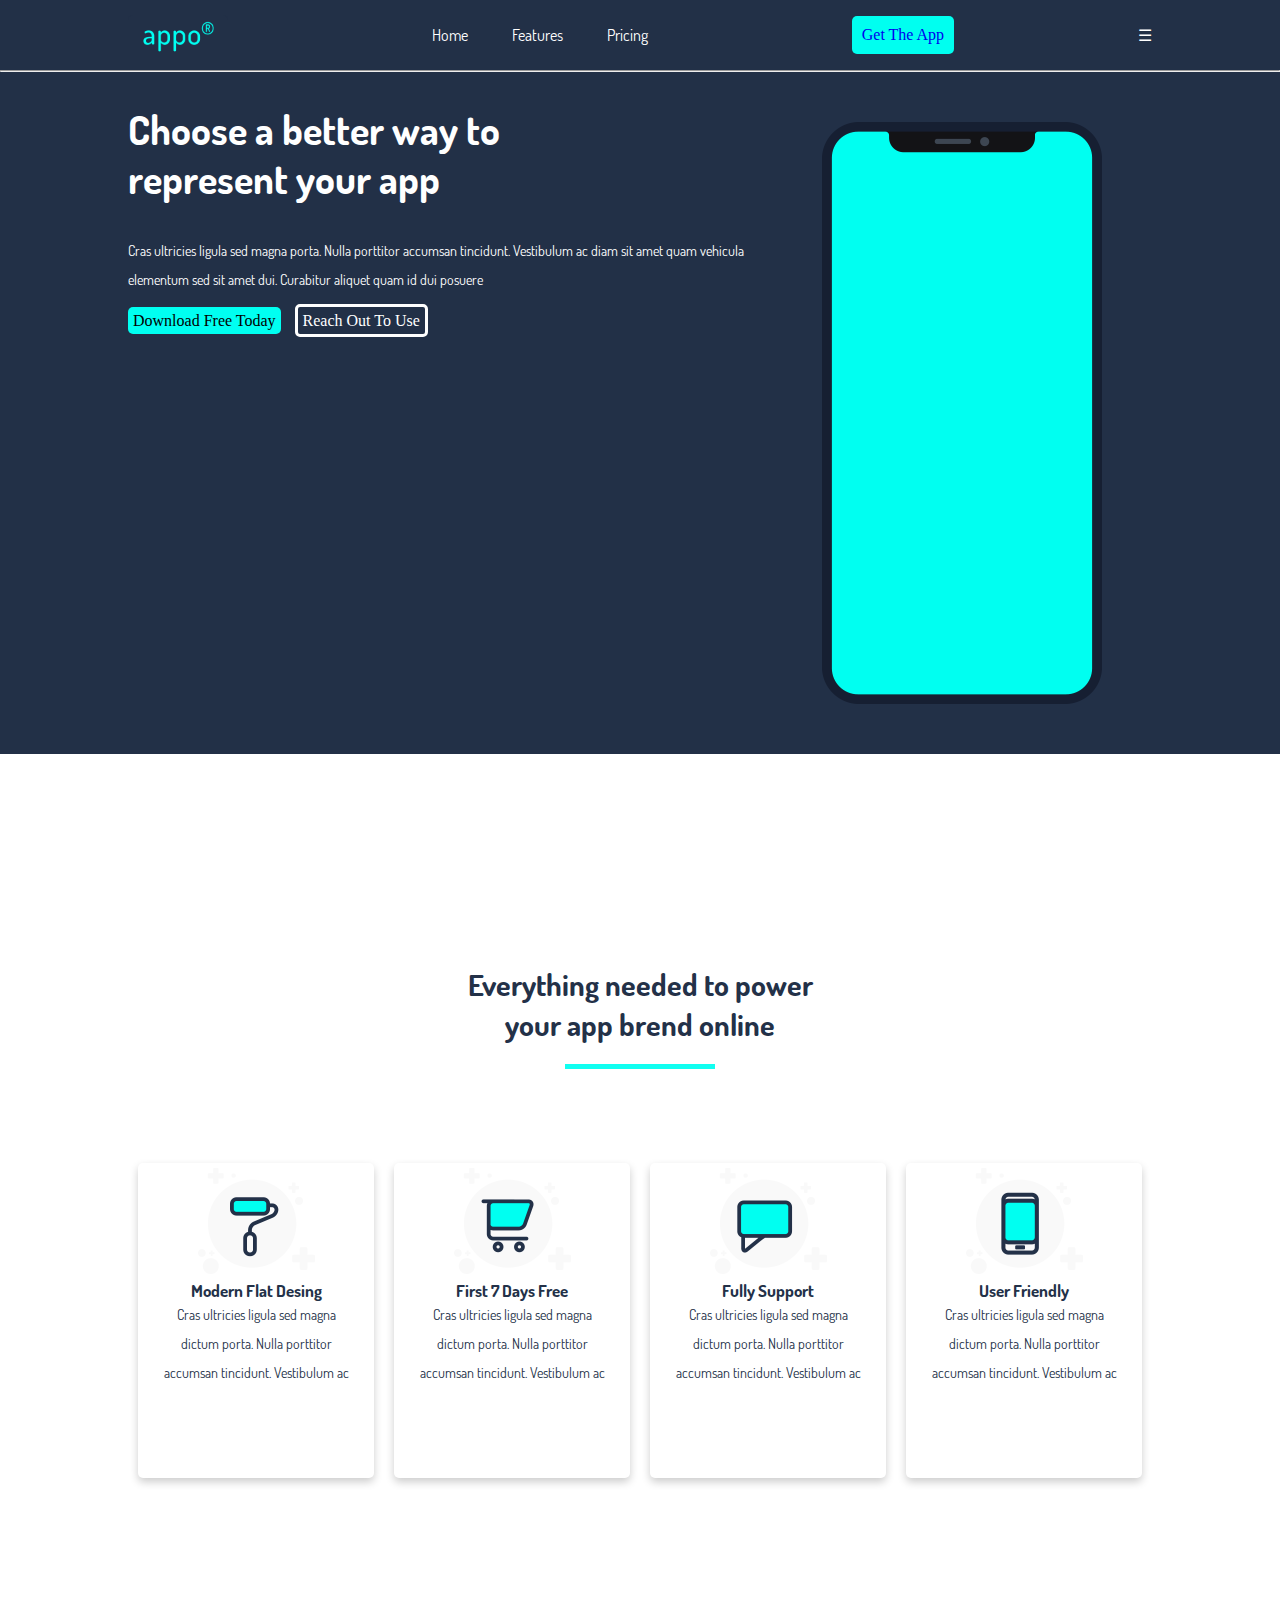
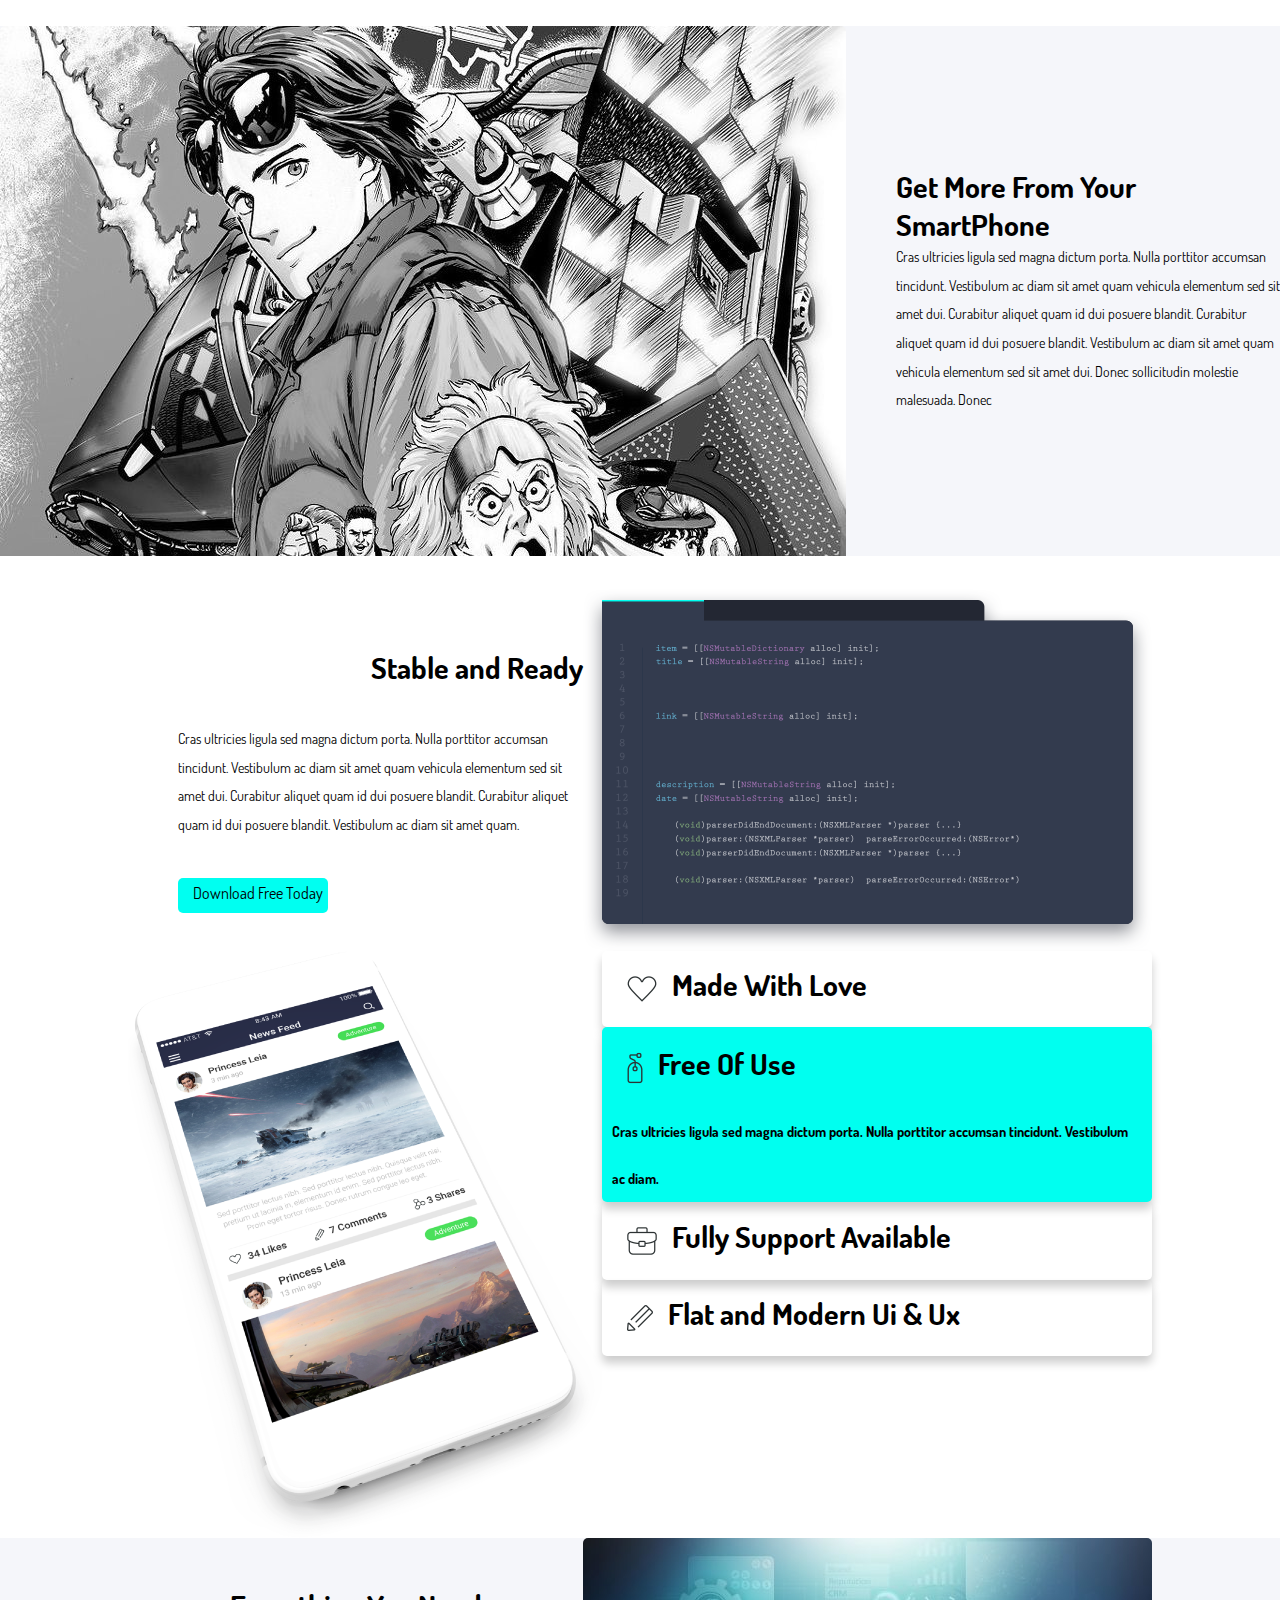
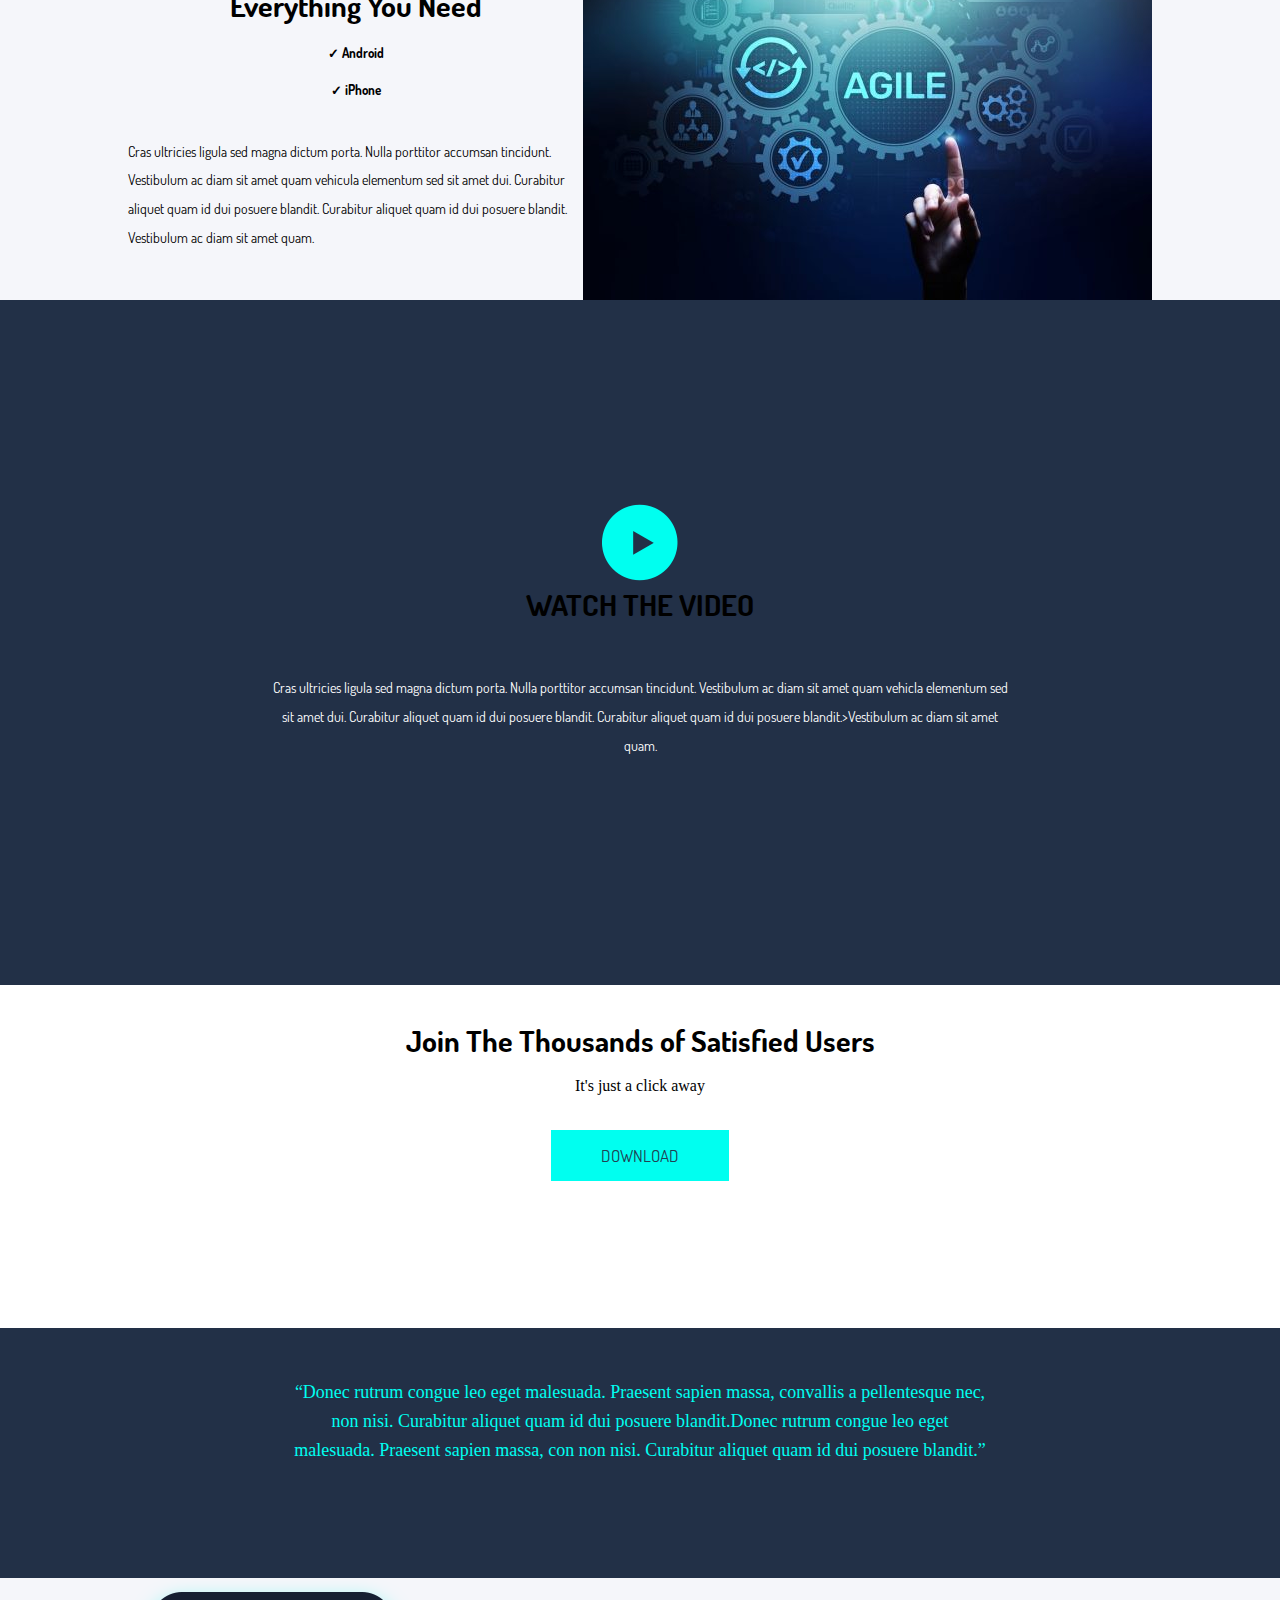
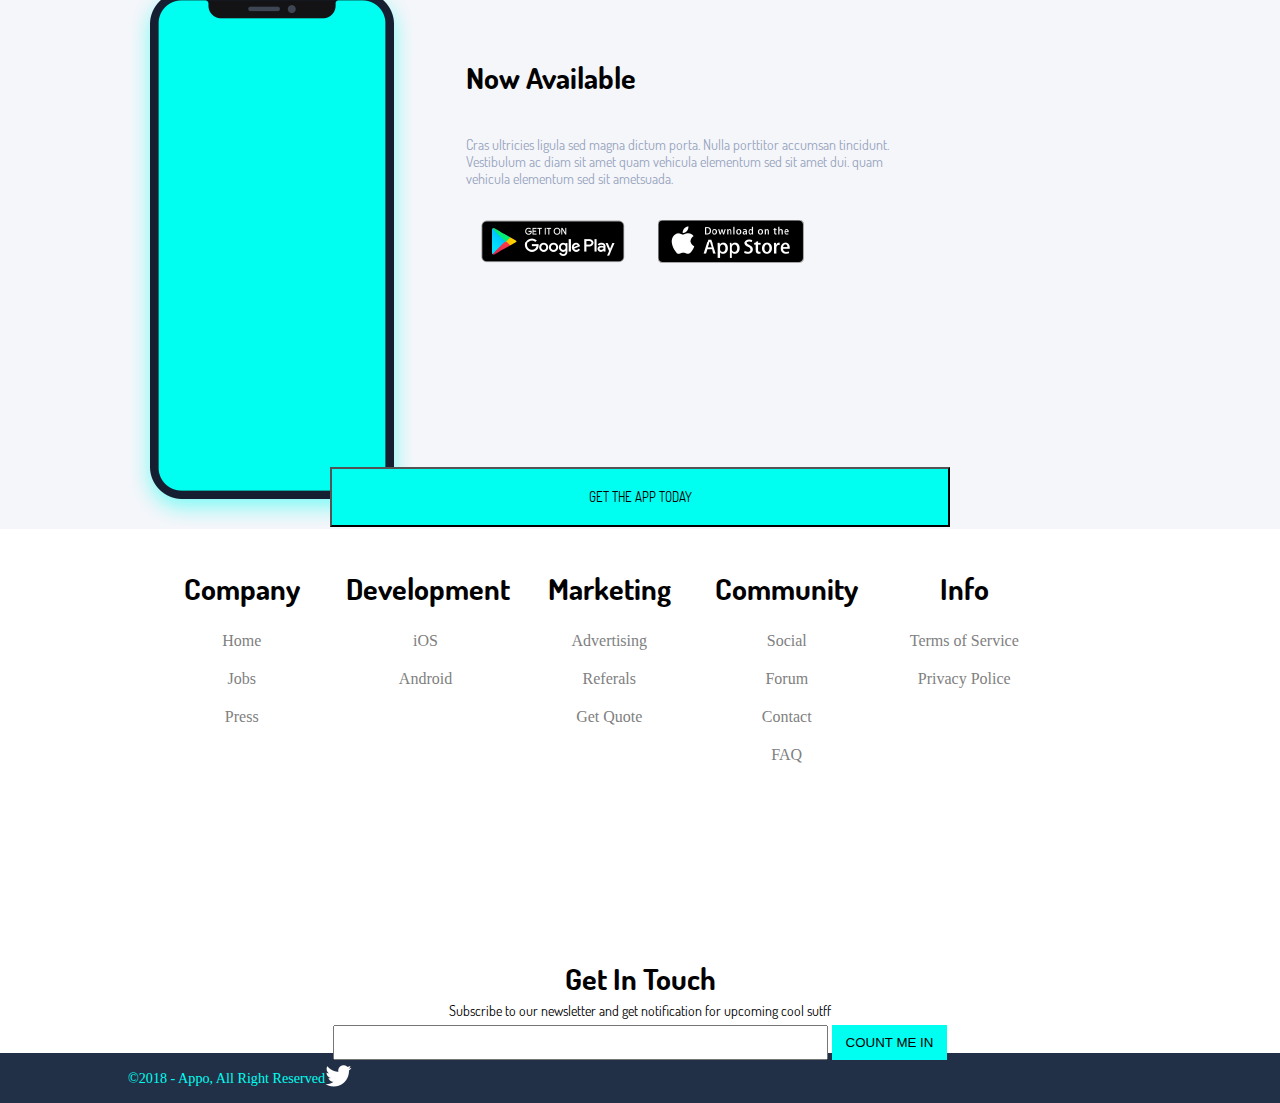
<file: Project.html>
<!DOCTYPE html>
<html lang="en">
<head>
    <meta charset="UTF-8">
    <meta http-equiv="X-UA-Compatible" content="IE=edge">
    <meta name="viewport" content="width=device-width, initial-scale=1.0">
    <title>Document</title>
    <link rel="stylesheet" href="CSS/StyleCSS.css">
    <link rel="stylesheet" href="CSS/fonts.css" >
</head>
<body>

    <header>
        <img src="Help/assets/logo.png" alt="logo.png" class="logo">
        <nav>
            <ul class="nav-links">
                <li><a href="#">Home</a></li>
                <li><a href="#">Features</a></li>
                <li><a href="#">Pricing</a></li>
            </ul>
        </nav>
        <a href="#" class="bt-p">Get The App</a><span class="menu">&#9776;</span>
    </header>

<hr>

    <section class="intro marine-bg">
        <div class="container">
            <div class="row">
                <div class="content">
                    <h1 class="title">Choose a better way to represent your app</h1>
                    <p class="paragraph">Cras ultricies ligula sed magna porta. Nulla porttitor accumsan tincidunt. Vestibulum ac diam sit amet quam vehicula elementum sed sit amet dui. Curabitur aliquet quam id dui posuere</p>
                    <br>
                    <a class="btnn">Download Free Today</a>
                    <a class="btn">Reach Out To Use</a>
                </div>
                <div class="img-container">
                    <img src="Img/VectorSmartphone.png" alt="SmarthPhoone" class="smarth">
                </div>
            </div>
        </div>
    </section>

    <section class="benefits ">
        <div class="container ">
            <h2 class="subtitle with-divider">Everything needed to power <br> your app brend online</h2>
            

            <div class="card-container">

                <div class="card">
                    <img src="Img/Bro.png" alt="bro">
                    <div class="conten">
                        <h4><b>Modern Flat Desing</b></h4>
                        <p class="paragraph">Cras ultricies ligula sed magna dictum porta. Nulla porttitor accumsan tincidunt. Vestibulum ac</p>
                    </div>
                </div>

                <div class="card">
                    <img src="Img/carre.png" alt="carre">
                    <div class="conten">
                        <h4><b>First 7 Days Free</b></h4>
                        <p class="paragraph">Cras ultricies ligula sed magna dictum porta. Nulla porttitor accumsan tincidunt. Vestibulum ac</p>
                    </div>
                </div>
                <div class="card">
                    <img src="Img/mess.png" alt="mess">
                    <div class="conten">
                        <h4><b>Fully Support</b></h4>
                        <p class="paragraph">Cras ultricies ligula sed magna dictum porta. Nulla porttitor accumsan tincidunt. Vestibulum ac</p>
                    </div>
                </div>
                <div class="card">
                    <img src="Img/cel.png" alt="cel">
                    <div class="conten">
                       <h4><b>User Friendly</b></h4>
                       <p class="paragraph">Cras ultricies ligula sed magna dictum porta. Nulla porttitor accumsan tincidunt. Vestibulum ac</p>
                   </div>
                </div>
            </div>
        </div>
    </section>

<br>

    <div class="cont">
            <div class="row">
                    <img src="Img/future846x530.jpg" alt="sm">
                    <aside class="side">
                    <h2>Get More From Your <br>  SmartPhone</h2>
                    <p class="paragraph">
                        Cras ultricies ligula sed magna dictum porta. Nulla porttitor accumsan tincidunt. Vestibulum ac diam sit amet quam vehicula elementum sed sit amet dui. Curabitur aliquet quam id dui posuere blandit. Curabitur aliquet quam id dui posuere blandit. Vestibulum ac diam sit amet quam vehicula elementum sed sit amet dui. Donec sollicitudin molestie malesuada. Donec
                    </p>
                    </aside>
            </div>
    </div>

<br>

    <div class="conta">
        <div class="container">
            <div class="row">
                <div class="side">
                    <br>
                    <h3>Stable and Ready</h3>
                        <p class="paragraph"> 
                        Cras ultricies ligula sed magna dictum porta. Nulla porttitor accumsan tincidunt. Vestibulum ac diam sit amet quam vehicula elementum sed sit amet dui. Curabitur aliquet quam id dui posuere blandit. Curabitur aliquet quam id dui posuere blandit. Vestibulum ac diam sit amet quam.
                        </p>
                    <a href="#" class="bor">Download Free Today</a>
                </div>
                <img src="Img/code.png" class="img-thumbnail" alt="code">
            </div>
        </div>
    </div>


    <div class="container">
        <div class="row">
            <img src="Img/screenp.png" alt="screen">
                <aside class="side-si">
                    <h2 class="card-s"><img src="Img/heart.png" alt="heart" class="imm">Made With Love</h2>
                    <h2 class="card-sis"><img src="Img/tag.png" alt="tag" class="imm">Free Of Use <br>
                    <sub>Cras ultricies ligula sed magna dictum porta. Nulla porttitor accumsan tincidunt. Vestibulum ac diam.</sub></h2>
                    <h2 class="card-s"><img src="Img/case.png" alt="case" class="imm">Fully Support Available</h2>
                    <h2 class="card-s"><img src="Img/pencil.png" alt="pencil" class="imm">Flat and Modern Ui & Ux</h2>
                </aside>
        </div>
    </div>

    <div class="cont">
        <div class="container">
            <div class="row">
                <div class="side-s">
                    <h2 class="H">Everything You Need</h2>
                     <br>
                    <h5> <span>&check;</span> Android </h5>
                     <br>
                    <h5> <span>&check;</span> iPhone</h5>
                        <br>
                        <br>
                            <p class="paragraph">Cras ultricies ligula sed magna dictum porta. Nulla porttitor accumsan tincidunt. Vestibulum ac diam sit amet quam vehicula elementum sed sit amet dui. Curabitur aliquet quam id dui posuere blandit. Curabitur aliquet quam id dui posuere blandit. Vestibulum ac diam sit amet quam.
                            </p>
                </div>
                <img src="Img/it-robot.jpg" alt="it">
            </div>
        </div>
    </div>

    <section class="sec marine-bg">
        <div class="container">
            <img src="Img/play.png" alt="play">
            <h2>WATCH THE VIDEO</h2>
            <p>Cras ultricies ligula sed magna dictum porta. Nulla porttitor accumsan tincidunt. Vestibulum ac diam sit amet quam vehicla elementum sed sit amet dui. Curabitur aliquet quam id dui posuere blandit. Curabitur aliquet quam id dui posuere blandit.>Vestibulum ac diam sit amet quam.</p>
        </div>
    </section>

    <section class="sec-s">
        <div class="container">
        <br>
        <br>
        <h2>Join The Thousands of Satisfied Users</h2>
        <br>
            <p>It's just a click away</p>
            <br>
            <br>
            <a href="#">DOWNLOAD</a>
        </div>
    </section>

    <div class="sec-ss">
        <div class="container">
            <br>
            <br>
            <br>
                <p>“Donec rutrum congue leo eget malesuada. Praesent sapien massa, convallis a pellentesque nec,</p>
                <p> non nisi. Curabitur aliquet quam id dui posuere blandit.Donec rutrum congue leo eget</p> 
                <p> malesuada. Praesent sapien massa, con non nisi. Curabitur aliquet quam id dui posuere blandit.”</p>
        </div>
    </div>

    <div class="cont-s">
        <div class="container">
            <div class="row">
                <img src="Img/leftphone.png" alt="left">
                    <aside class="side-sss">
                        <br>
                        <br>
                        <br>
                        <br>    
                            <h2>Now Available</h2>
                            <br>
                            <br>
                                <p class="lead">Cras ultricies ligula sed magna dictum porta. Nulla porttitor accumsan tincidunt. Vestibulum ac diam sit amet quam vehicula elementum sed sit amet dui. quam vehicula elementum sed sit ametsuada.
                                </p>
                        <br>
                        <br>
                            <a href="#"><img src="Img/googlestore.png" alt="g-store" class="butt"></a>
                            <img src="Img/iphonestore.png" alt="i-store" class="butt"> 
                    </aside>
            </div>
        </div>
    </div>

    <div class="container">
        <footer class="main-footer">
            <div class="footer-box">
                <h2>Company</h2>
                <ul>
                    <li><a href="#">Home</a></li>
                    <li><a href="#">Jobs</a></li>
                    <li><a href="#">Press</a></li>
                </ul>
            </div>
            <div class="footer-box">
                <h2>Development</h2>
                <ul>
                    <li><a href="#">iOS</a></li>
                    <li><a href="#">Android</a></li>
                </ul>
            </div>
            <div class="footer-box">
                <h2>Marketing</h2>
                <ul>
                    <li><a href="#">Advertising</a></li>
                    <li><a href="#">Referals</a></li>
                    <li><a href="#">Get Quote</a></li>
                </ul>
            </div>
            <div class="footer-box">
                <h2>Community</h2>
                <ul>
                    <li><a href="#">Social</a></li>
                    <li><a href="#">Forum</a></li>
                    <li><a href="#">Contact</a></li>
                    <li><a href="#">FAQ</a></li>
                </ul>
            </div>
            <div class="footer-box">
                <h2>Info</h2>
                <ul>
                    <li><a href="#">Terms of Service</a></li>
                    <li><a href="#">Privacy Police</a></li>
                </ul>
            </div>
        </footer>
        <div class="cont-a">
            <input type="submit" value="GET THE APP TODAY" class="btv-2">
            <h2>Get In Touch</h2>
            <sub>Subscribe to our newsletter and get notification for upcoming cool sutff</sub><br>
            <input type="text" name="u-text" class="btv-1">
            <input type="submit" value="COUNT ME IN" class="btv">
        </div>
    </div>

    <br><br><br>

    <div class="footer-end">
        <div class="container">

            <div class="api1">
                <span class="p2"><small>&copy;2018 - Appo, All Right Reserved</small></span>
                <nav class="footer-links">
                    <a href="" class="links"><img src="Img/twitter.png" alt=""></a>
                    <a href="" class="links"></a>
                    <a href="" class="links"></a>
                </nav>
            </div>
        </div>
    </div >

</body>
</html>
</file>
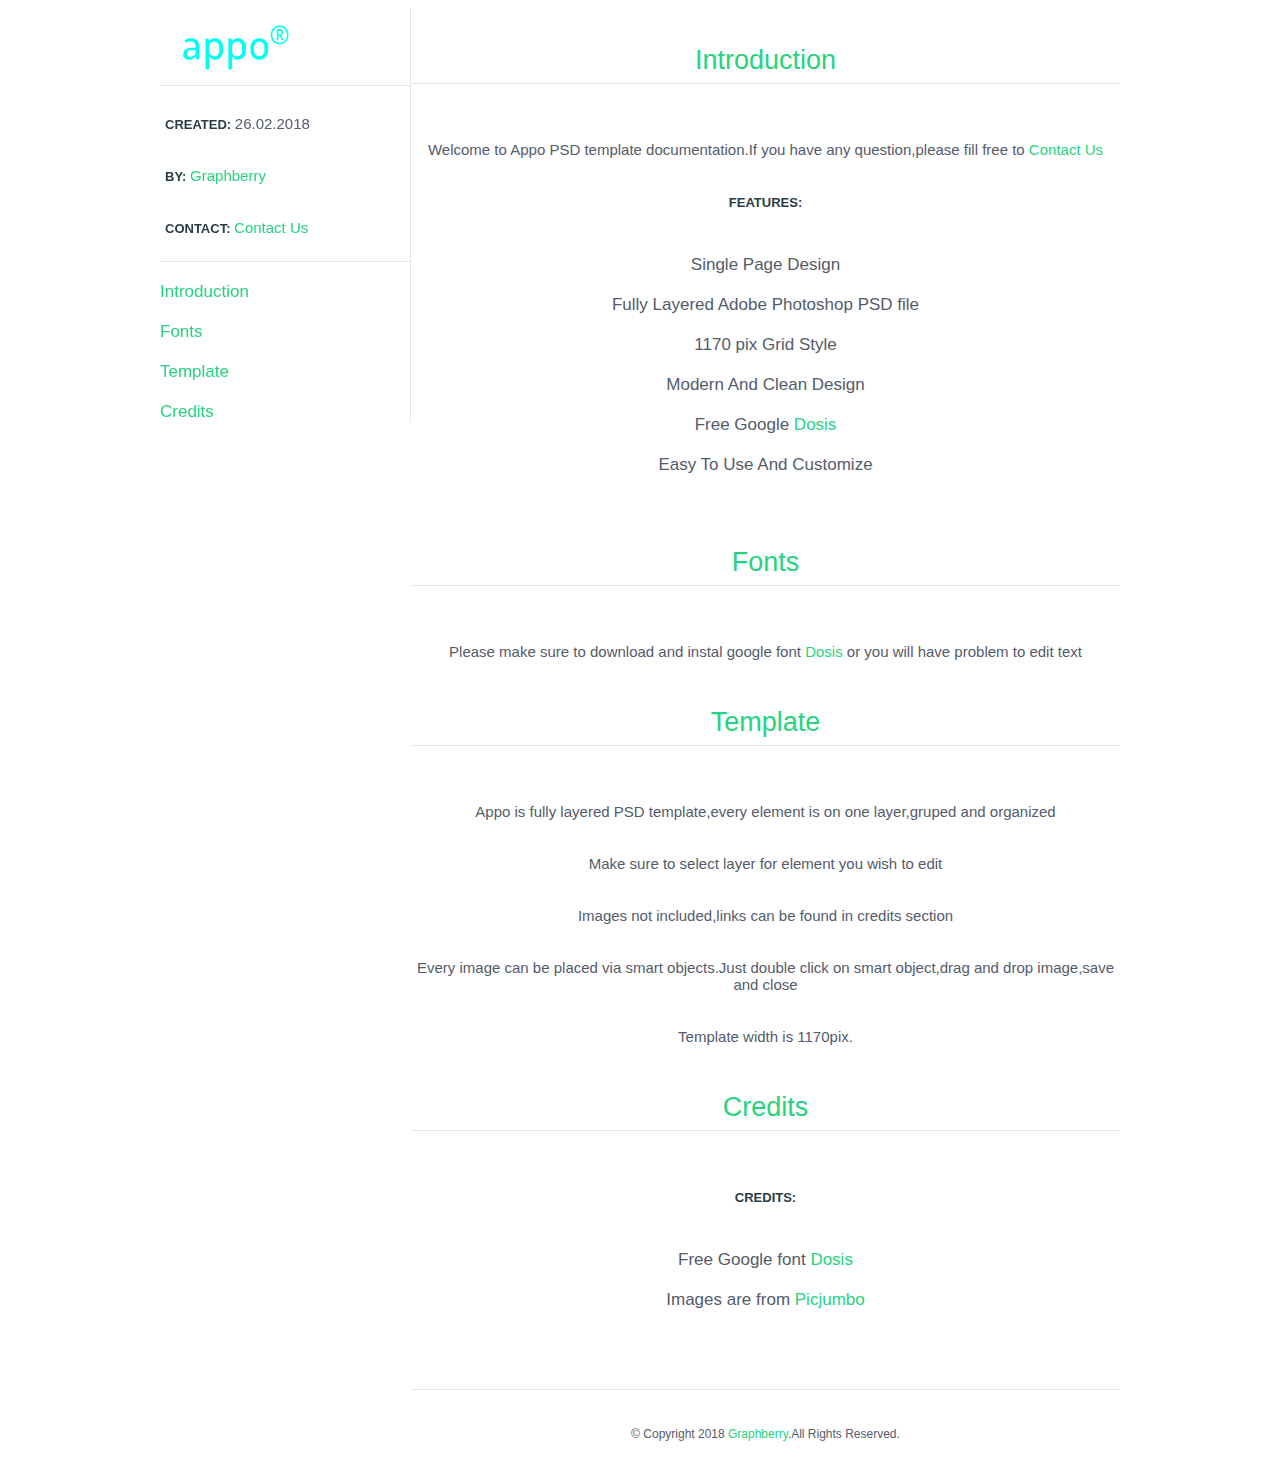
<file: Help/Help.html>
<!DOCTYPE html>
<html>
<head>
	<meta charset="utf-8">
	<title>Appo - PSD Landing Page</title>
    <link rel="stylesheet" href="assets/style.css">
</head>
<body>
	<div class="container">
		<div class="side">
			<div class="info">
				<a href="http://www.graphberry.com"><img src="assets/logo.png"></a>
				<p><b>CREATED: </b> 26.02.2018</p>
				<p><b>BY: </b><a href="http://www.graphberry.com"> Graphberry</a></p>
				<p><b>CONTACT: </b><a href="http://www.graphberry.com/pages/contact"> Contact Us</a></p>
			</div>
			<div class="menu">
				<li>
					<a href="#1">Introduction</a>
				</li>
				<li>
					<a href="#2">Fonts</a>
				</li>
				<li>
					<a href="#3">Template</a>
				</li>
				<li>
					<a href="#4">Credits</a>
				</li>
			</div>
		</div>
		<div class="content">
			<div id="1">
			    <p class="title">Introduction</p>
				<div class="intro-info">
					<p>Welcome to Appo PSD template documentation.If you have any question,please fill free to <a href="http://www.graphberry.com/pages/contact">Contact Us</a></p>
				<p><b>FEATURES: </b>
					<li>Single Page Design</li>
					<li>Fully Layered Adobe Photoshop PSD file</li>
					<li>1170 pix Grid Style</li>
					<li>Modern And Clean Design</li>
					<li>Free Google <a href="https://fonts.google.com/specimen/Dosis">Dosis</a></li>
					<li>Easy To Use And Customize</li>
				</p>
				</div>
		    </div>

			<div id="2">
			    <p class="title">Fonts</p>
				<div class="intro-info">
					<p>Please make sure to download and instal google font <a href="https://fonts.google.com/specimen/Dosis">Dosis</a> or you will have problem to edit text</p>
				</div>
		    </div>

			<div id="3">
			    <p class="title">Template</p>
				<div class="intro-info">
					<p>Appo is fully layered PSD template,every element is on one layer,gruped and organized</p>
					<p>Make sure to select layer for element you wish to edit</p>
                    <p>Images not included,links can be found in credits section</p>
                    <p>Every image can be placed via smart objects.Just double click on smart object,drag and drop image,save and close</p>
                    <p>Template width is 1170pix.</p>				
				</div>
		    </div>

			<div id="4">
			    <p class="title">Credits</p>
				<div class="intro-info">
					<p><b>CREDITS:</b>
						<li>Free Google font <a href="https://fonts.google.com/specimen/Dosis">Dosis</a></li>
                        <li>Images are from <a href="https://picjumbo.com/">Picjumbo</a></li>
                    </p>
				</div>
		    </div>

			<div>
				<p class="title"></p>
				<div class="footer">
					<p>© Copyright 2018 <a href="http://www.graphberry.com">Graphberry</a>.All Rights Reserved.</p>
				</div>
			</div>
		</div>
	</div>






</body>
</html>
</file>
<file: CSS/StyleCSS.css>
/*Header*/
*{
    box-sizing: border-box;
    margin: 0px;
    padding: 0px;
}
h2 {
    width: 100%;
}
li > a > button{
    font-family: serif;
    font-weight: 500;
    font-size: 16px;
}
header{
    display: flex;
    justify-content: space-between;
    align-items: center;
    padding: 15px 10%;
    background-color: #223047;
}
.marine-bg {
    background-color: #223047;
}
.logo{
    width: 100px;
    cursor: pointer;
    background-color: #223047;
}
.nav-links{
    list-style: none;
}
.nav-links > li{
    display: inline-block;
    padding: 0px 20px;
}
.nav-links > li > a{
    transition: all 0.3s ease 0s;
    color: white;
    text-decoration: none;
    display: block;
    font-family: 'Dosis';
    font-size: medium;
}
.nav-links > li > a:hover{
    background-color: teal;
}
.bt-p{
    text-decoration: none;
    background-color: #00fff0;
    padding: 10px;
    border-radius: 5px;
}
.title {
    font: 39.43px/49.29px 'Dosis';
}
.paragraph {
    font: 13.8px/28.59px 'Dosis';
}
.menu{
    color: white;
}
a{
    bottom: auto;
}
.row {
    display: flex;
}
.intro{
    background-color: #223047;
}
/*Container*/
.container{
    margin: 0 auto;
    width: 1024px;
    position: relative;
}
.intro {
    color: #fff;
}
.container h1{
    font-size: 40px;
    width: 500px;
    margin-block-start: 0.83em;
    margin-block-end: 0.83em;
    margin-inline-start: 0px;
    margin-inline-end: 0px;
    font-weight: bold;
}
.container h1 > p{
    font-size: x-small;
    float: left;
    width: 100px;
    align-items: left;
    margin-inline-end: 0px;
    margin-block-start: 0px;
}
.smarth{
    float: right;
}
.lead{
    color: gray;
    font-size: 14px;
    height: 29px;
}
.lead-s{
    color: gray;
    font-size: 14px;
    height: 29px;
    text-align: center;
}
.intro img{
    max-width: fit-content;
    padding: 50px;
}
.btnn{
    background-color: #00fff1;
    color: black;
    border-radius: 5px;
    padding: 5px;
}
.btn{
    border: white solid;
    border-radius: 5px;
    padding: 5px;
    margin: 10px;
}
/*New*/
.benefits {
    color: #233148;
    padding: 210px 0 120px;
}

.subtitle {
    font-size: 30px;
    line-height: 40px;
    text-align: center;
    height: 5cm;
}

.subtitle.with-divider::after {
    content: "";
    display: block;
    margin: 20px auto 5px;
    background-color: #11fff1;
    width: 150px;
    height: 5px;
}
.card{
    box-shadow: 0 4px 8px 0 rgba(0,0,0,0.2);
    transition: 0.3s;
    border-radius: 5px; 
    margin: 10px;
    height: 315px;
    width: 1000px;
    padding: 5.520px;
    text-align: center;
}
img{
    border-radius: 5px 5px 0 0;
}
.card:hover {
    box-shadow: 0 8px 16px 0 rgba(0,0,0,0.2);
}
.conten{
    padding: 2px 16px;
}
.card-container {
    display: flex;
}

.card h4 {
    font: 17px 'Dosis';
    text-align: center;
}
/*text2*/
h2{
    align-self: self-end;
    font-family: Dosis;
    font-size: 30px;
}
h3{
    font-size: 30px;
    line-height: 40px;
    font-family: Dosis;
    text-align: right;
}
.parag{
    font-size: 14px;
    line-height: 29px;
    color: #97a4be;
    text-align: right;
}
h5{
    text-align: center;
}
.side{
    text-align: right;
    font-family: Dosis;
    text-align: left;
    width: 500px;
    padding-left: 50px;
    display: grid;
}
.side-s{
    text-align: right;
    font-family: Dosis;
    text-align: left;
    width: 500px;
    place-self: center
}
/*text3*/
.conta{
    margin-top: 15px;
}
.bor{
    text-decoration: none;
    background-color: #00fff1;
    color: black;
    border-radius: 5px;
    padding: 5px;
    text-align: right;
    width: 150px;
    height: 35px;
}
/*text3*/
.cont{
    background-color: #f5f6fa;
}
.H{
    align-self: self-end;
    font-family: Dosis;
    font-size: 30px;
    text-align: center;
}
.sec{
    text-align: center;
    width: 100%;
    padding: 204px 0 225px 0;
}
.sec p{
    text-align: center;
    font-size: 14px;
    width: 740px;
    color: #fff;
    margin: 50px auto 0;
    font: 14px/29px 'Dosis';
}
.sec-s{
    background-color: white;
    text-align: center;
    width: 100%;
    height: 343px;
}
.sec-s a{
    text-decoration: none;
    font: 17px/50px 'Dosis';
    padding: 15px 50px;
    background-color: #00fff0;
    color: #213f53;
    transition: all ease-in-out .3s;
}
.sec-s a:hover{
    background-color: teal;
    color: #fff;
}
.sec-ss{
    text-align: center;
    width: 100%;
    background-color: #223047;
    height: 250px;
}
.sec-ss p{
    text-align: center;
    height: 29px;
    font-size: 18px;
    color: #00fff1;
}
.side-sss{
    font-family: Dosis;
    text-align: left;
    width: 500px;
    padding-left: 50px;
    display: block;
}
.butt{
    text-align: end;
    padding: 15px;
}
.side-sss p{
    text-align: left;
    color: #97a4be;
}
.cont-s{
    background-color: #f5f6fa;
}
.card-s{
    box-shadow: 0 7px 10px 0 rgba(0,0,0,0.2);
    transition: 0.3s;
    border-radius: 5px;
    padding: 10px;
    text-align: left;
}
.imm{
    vertical-align: middle;
    padding: 15px;
}
.card-sis{
    box-shadow: 0 7px 10px 0 rgba(0,0,0,0.2);
    transition: 0.3s;
    border-radius: 5px;
    padding: 10px;
    text-align: left;
    background-color: #00fff0;
}
sub{
    text-align: center;
    font-size: 14px;
    line-height: 27.59px;
    font-family: Dosis;
}
/*feet*/
.ap1{
    background-color: #223047;
    width: 100%;
}
.p2{
    font-size: 17px;
    line-height: 50px;
    text-align: center;
    color: #00fff1;
}
.cont-a{
    text-align: center;
    margin: 100px;
    height: 0px;
}
.btv{
    background-color: #00fff0;
    width: 115px;
    height: 35px;
    border-style: none;
    font-family: Arial, Helvetica, sans-serif;
}
.btv-1{
    width: 495px;
    height: 35px;
}
.btv-2{
    width: 620px;
    height: 60px;
    background-color: #00fff0;
    text-align: center;
    position: relative;
    top: -27rem;
    margin: 0 auto;
    display: block;
    font-family: Dosis;
}
/*footer*/
.main-footer{
    width: 950px;
    height: auto;
    padding: 25px;
    display: flex;
}
.footer-box{
    width: 190px;
    height: auto;
    text-align: center;
}
.footer-box > ul{
    list-style-type: none;
    margin: 0px;
    padding: 0px;
}
.footer-box > ul > li{
    padding: 10px;
}
.footer-box > ul > li > a{
    color: gray;
    text-decoration: none;
}
.footer-box > ul > li > a:hover{
    background-color: aqua;
}
.footer-box > h2{
    text-align: center;
    padding: 15px;
}
.api1{
    display: flex;
    align-items: center;
}


.footer-end {
    background-color: #223047;
}
</file>
<file: CSS/fonts.css>
@font-face {
    font-family: 'Dosis';
    src: url(../fonts/dosis-regular.ttf);
  }

.tag{
  &check
}
</file>
<file: Help/assets/style.css>
.info a {
	text-decoration:none;
	font-family:Arial;
	color:#26D381;
	font-size:15px;
}
a:hover {
	color:#00E1FF;
}
b {
	color:#2B3C47;
	font-family:Arial;
	font-size:13px;
}
p {
	color:#545B6B;
	font-family:Arial;
	font-size:15px;
	padding:10px 5px;
}
.container {
	width:960px;
	margin:0 auto;
}
.side {
	float:left;
	width:250px;
	border-right:1px solid #E6E6E6;
	position:fixed;
}
.content {
	float:right;
	width:709px;
}
.side img {
	width:150px;
	height:60px;
	border-bottom:1px solid #E6E6E6;
	padding:7px 100px 10px 0px;
}
.info {
	border-bottom:1px solid #E6E6E6;
}
li {
	list-style:none;
	padding-top:20px;
	color:#545B6B;
	font-family:Arial;
}
li a {
	font-size:17px;
	text-decoration:none;
	color:#26D381;
}
li a:hover {
	color:#00E1FF;
}	
.title {
	color:#26D381;
	text-align:center;
	font-size:27px;
	border-bottom:1px solid #E6E6E6;
	padding-bottom:7px;
}
.intro-info {
	text-align:center;
	padding-top:5px;
}
.intro-info a {
	color:#26D381;
	text-decoration:none;
}
.intro-info a:hover {
	color:#00E1FF;
}	
.intro-info li {
	font-size:17px;
}	
.footer p {
	font-size:12px;
	color:#545B6B;
	text-align:center;
}
.footer a {
	color:#26D381;
	text-decoration:none;
}
.footer a:hover {
	color:#00E1FF;
}
</file>
